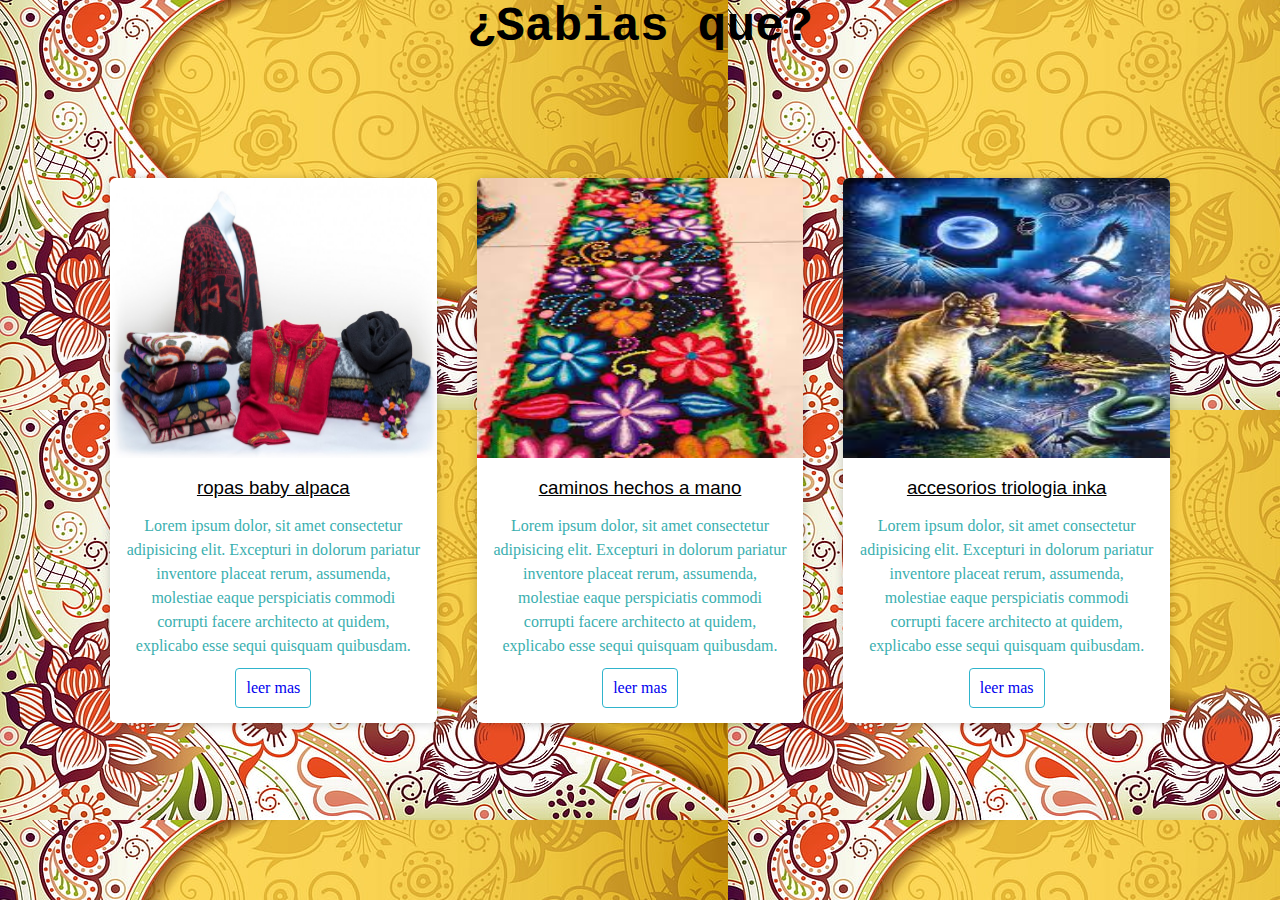
<file: acerca.html>
<!DOCTYPE html>
<html lang="en">
<head>
    <meta charset="UTF-8">
    <meta http-equiv="X-UA-Compatible" content="IE=edge">
    <meta name="viewport" content="width=device-width, initial-scale=1.0">
    <title>Document</title>
    <link rel="stylesheet" href="acerca.css">
</head>
<body>
    <center></center><h1>¿Sabias que?</h1></center>
    <div class="container">
        <div class="card">
            <figure>
                <img src="img/baby alpaca.jpg" alt="">
            </figure>
            <div class="contenido">
                <h3>ropas baby alpaca</h3>
                <p>Lorem ipsum dolor, sit amet consectetur adipisicing elit. Excepturi in dolorum pariatur inventore placeat rerum, assumenda, molestiae eaque perspiciatis commodi corrupti facere architecto at quidem, explicabo esse sequi quisquam quibusdam.</p>
                <a href="#">leer mas </a>
            </div>
        </div>
        
        <div class="card">
            <figure>
                <img src="img/camino1.jpg" alt="">
            </figure>
            <div class="contenido">
                <h3>caminos hechos a mano </h3>
                <p>Lorem ipsum dolor, sit amet consectetur adipisicing elit. Excepturi in dolorum pariatur inventore placeat rerum, assumenda, molestiae eaque perspiciatis commodi corrupti facere architecto at quidem, explicabo esse sequi quisquam quibusdam.</p>
                <a href="#">leer mas </a>
            </div>
        </div>

        <div class="card">
            <figure>
                <img src="img/triologi.jpg" alt="">
            </figure>
            <div class="contenido">
                <h3>accesorios triologia inka </h3>
                <p>Lorem ipsum dolor, sit amet consectetur adipisicing elit. Excepturi in dolorum pariatur inventore placeat rerum, assumenda, molestiae eaque perspiciatis commodi corrupti facere architecto at quidem, explicabo esse sequi quisquam quibusdam.</p>
                <a href="#">leer mas </a>
            </div>
        </div>
    </div>
    
</body>
</html>
</file>
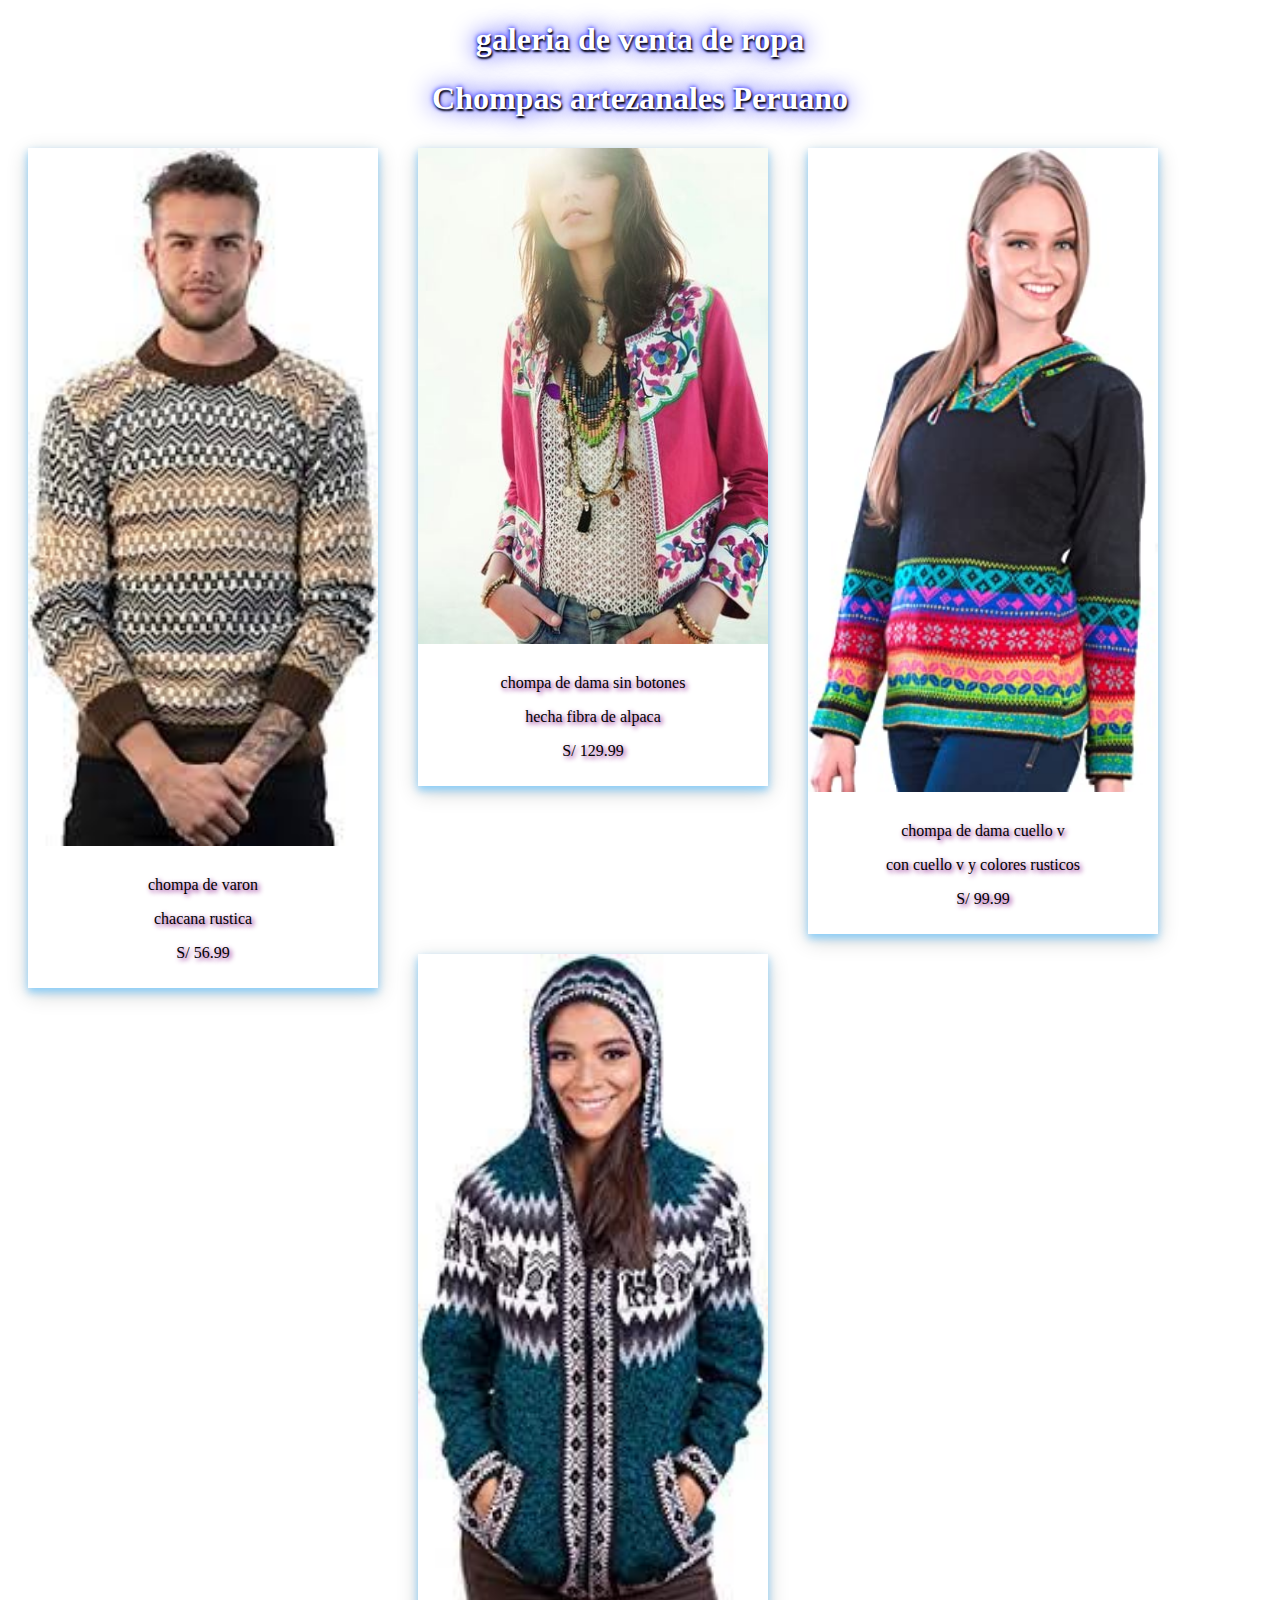
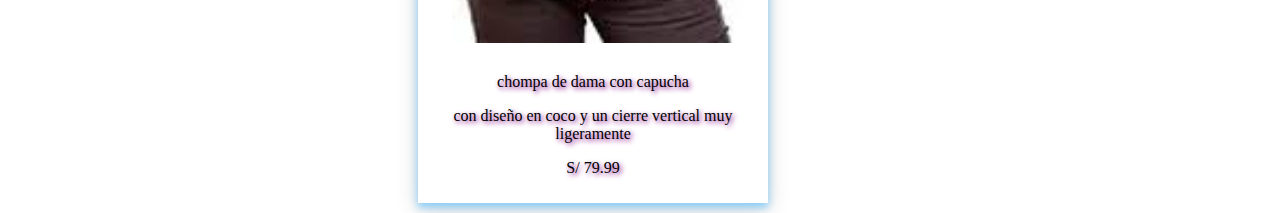
<file: galeria.html>
<!DOCTYPE html>
<html lang="en">
<head>
    <meta charset="UTF-8">
    <meta http-equiv="X-UA-Compatible" content="IE=edge">
    <meta name="viewport" content="width=device-width, initial-scale=1.0">
    <title>Document</title>
    <link rel="stylesheet" href="galeria.css">
</head>
<body>
    <h1> galeria de venta de ropa  </h1>
    <h1> Chompas artezanales Peruano </h1>
    <div class="galeria">
        <div class="foto">
            <img src="img/chompa.jpg" alt="">
        </div>
        <div class="pie">
            <p>chompa de varon </p>
            <p> chacana rustica </p>
            <p> S/ 56.99</p>
        </div>
    </div>

    <div class="galeria">
        <div class="foto">
            <img src="img/chompa mujer.jpg" alt="">
        </div>
        <div class="pie">
            <p>chompa de dama sin botones</p>
            <p> hecha fibra de alpaca  </p>
            <p> S/ 129.99</p>
        </div>
    </div>

    <div class="galeria">
        <div class="foto">
            <img src="img/chopa mujer 2.jpg" alt="">
        </div>
        <div class="pie">
            <p>chompa de dama cuello v</p>
            <p>con cuello v y colores rusticos </p>
            <p> S/ 99.99</p>
        </div>
    </div>

    <div class="galeria">
        <div class="foto">
            <img src="img/chopma 3.jpg" alt="">
        </div>
        <div class="pie">
            <p>chompa de dama con capucha </p>
            <p> con diseño en coco y un cierre vertical muy ligeramente </p>
            <p> S/ 79.99</p>
        </div>
    </div>

</body>
</html>
</file>
<file: acerca.css>
*{
    margin: 0;
    padding: 0;
    box-sizing: border-box;

}
body{
    width: 100%;
    height: 100vh;
    display: flex;
    justify-content: center;
    align-items: center;
    font-family: 'Times New Roman', Times, serif;
    background-image: url(./img/imagen2.jpg);
}

.container{
    width: 100%;
    display: flex;
    max-width: 1100px;

}
.card{
    width: 100%;
    margin: 20px;
    border-radius: 6px;
    overflow: hidden;
    background:#fff ;
    box-shadow: 0px 1px 10px rgba(0,0,0,0.2);
    cursor: default;
    transition: all 400ms ease;
}
.card:hover{
    box-shadow: 5px 5px 20px rgba(0,0,0,0.4);
    transform: translateY(-3%) ;
}
.card img{
    width: 100%;
    height: 280px;

}
.card .contenido{
    padding: 15px;
    text-align: center;
}
.card .contenido p{
    line-height: 1.5;
    color: rgb(58, 175, 175);
}
.card .contenido h3{
    font-weight: 100;
    margin-bottom: 15px;
    font-family: sans-serif;
    text-decoration:underline;

}
.card .contenido a{
    text-decoration: none;
    display: inline-block;
    padding: 10px;
    margin-top: 10px;
    border: 1px solid #2fb4cc ;
    border-radius: 4px;
    transition: all 400ms ease;
}
.card .contenido a:hover{
    background: #2fb4cc;
    color:#fff;
}

h1{
    text-align: center;
    font-size: 3em;
    position: absolute;
    top: 0%;
    font-family: 'Courier New', Courier, monospace;

}
</file>
<file: galeria.css>
h1{
    color: white;
    text-shadow: 1px 2px 2px black, 0 0 25px blue, 0 0 5px blue;
    text-align: center;
}
div.galeria{
    margin: 10px 20px;
    box-shadow: 0 4px 8px 0 lightskyblue, 0 6px 20px 0 rgba(0,0,0,0.19);
    float: left;
    width: 350px;

}
div.galeria img{

    width: 100%;
    height: auto;

}
div.galeria:hover{
    border: 1px solid lightcoral;
    transform: rotate(-3deg);


}
div.pie{
    text-align: center;
    text-shadow: 2px 2px 5px purple;
    padding: 10px;

}
</file>
